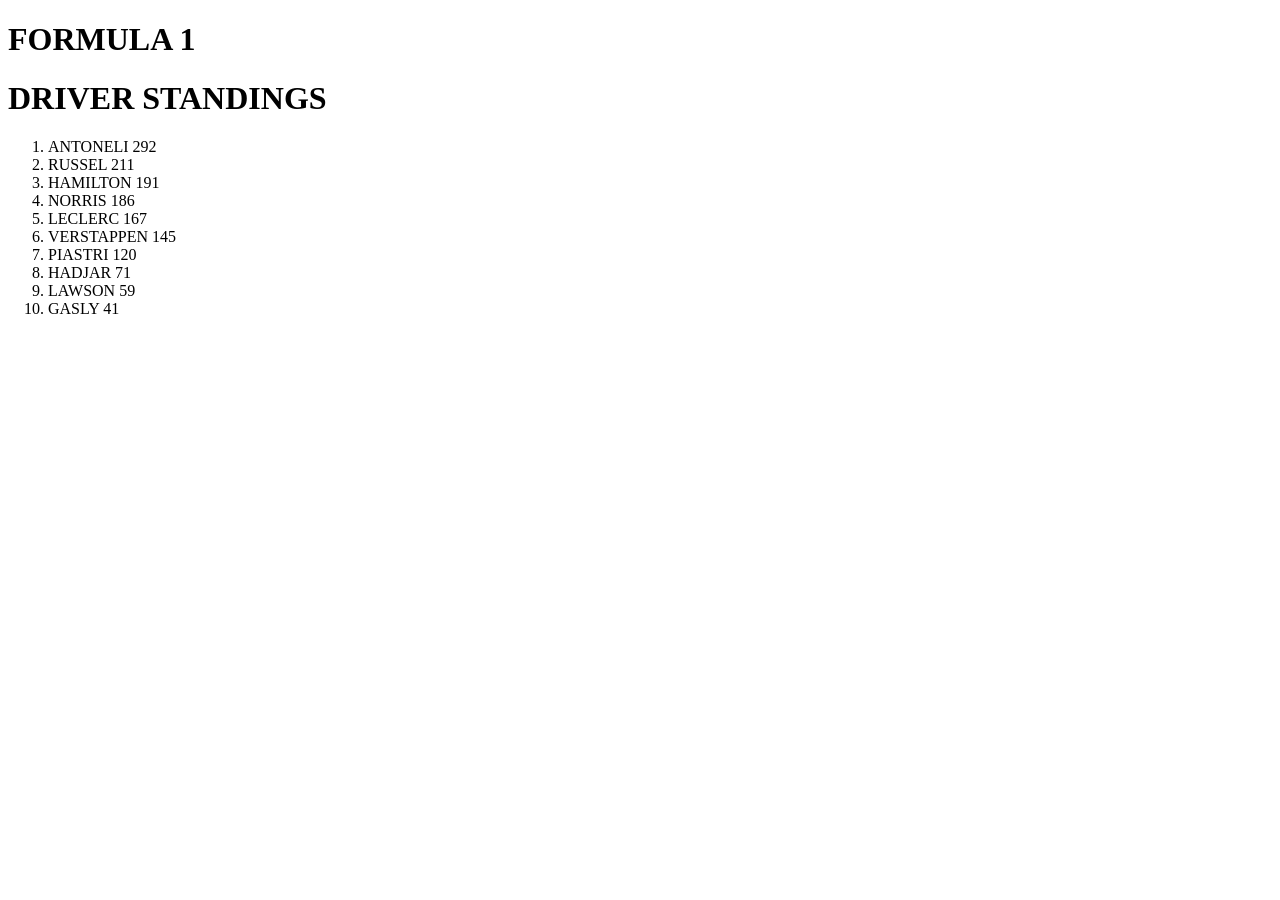
<file: HTML BASIC TAGS/list.html>
<!doctype html>
<html lang="en">
  <head>
    <meta charset="UTF-8" />
    <meta name="viewport" content="width=device-width, initial-scale=1.0" />
    <title>F1 DRIVERS CHAMPINION SHIP</title>
  </head>
  <body>
    <div>
      <h1>FORMULA 1</h1>
      <h1>DRIVER STANDINGS</h1>
      <ol>
        <li>ANTONELI 292</li>
        <li>RUSSEL 211</li>
        <li>HAMILTON 191</li>
        <li>NORRIS 186</li>
        <li>LECLERC 167</li>
        <li>VERSTAPPEN 145</li>
        <li>PIASTRI 120</li>
        <li>HADJAR 71</li>
        <li>LAWSON 59</li>
        <li>GASLY 41</li>
      </ol>
    </div>
  </body>
</html>
</file>
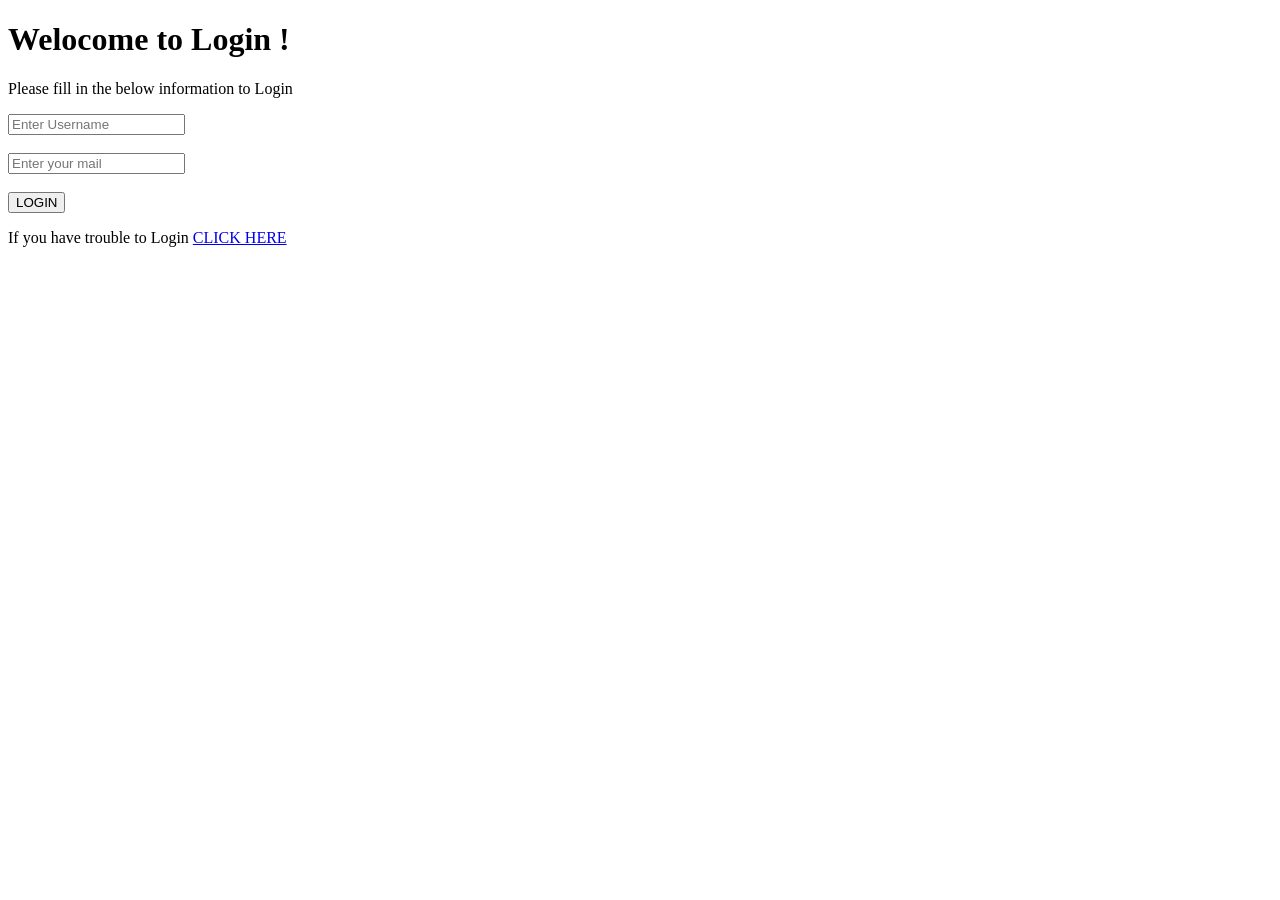
<file: HTML BASIC TAGS/Login.html>
<!doctype html>
<html lang="en">
  <head>
    <meta charset="UTF-8" />
    <meta name="viewport" content="width=device-width, initial-scale=1.0" />
    <title>LOGIN FORM</title>
  </head>
  <body>
    <div>
      <h1>Welocome to Login !</h1>
      <p>Please fill in the below information to Login</p>
      <div>
        <input type="text" placeholder="Enter Username" /><br /><br />
        <input type="email" placeholder="Enter your mail" />
        <br /><br />
      </div>
      <button>LOGIN</button>
      <p>If you have trouble to Login <a href="buttons.html">CLICK HERE</a></p>
    </div>
  </body>
</html>
</file>
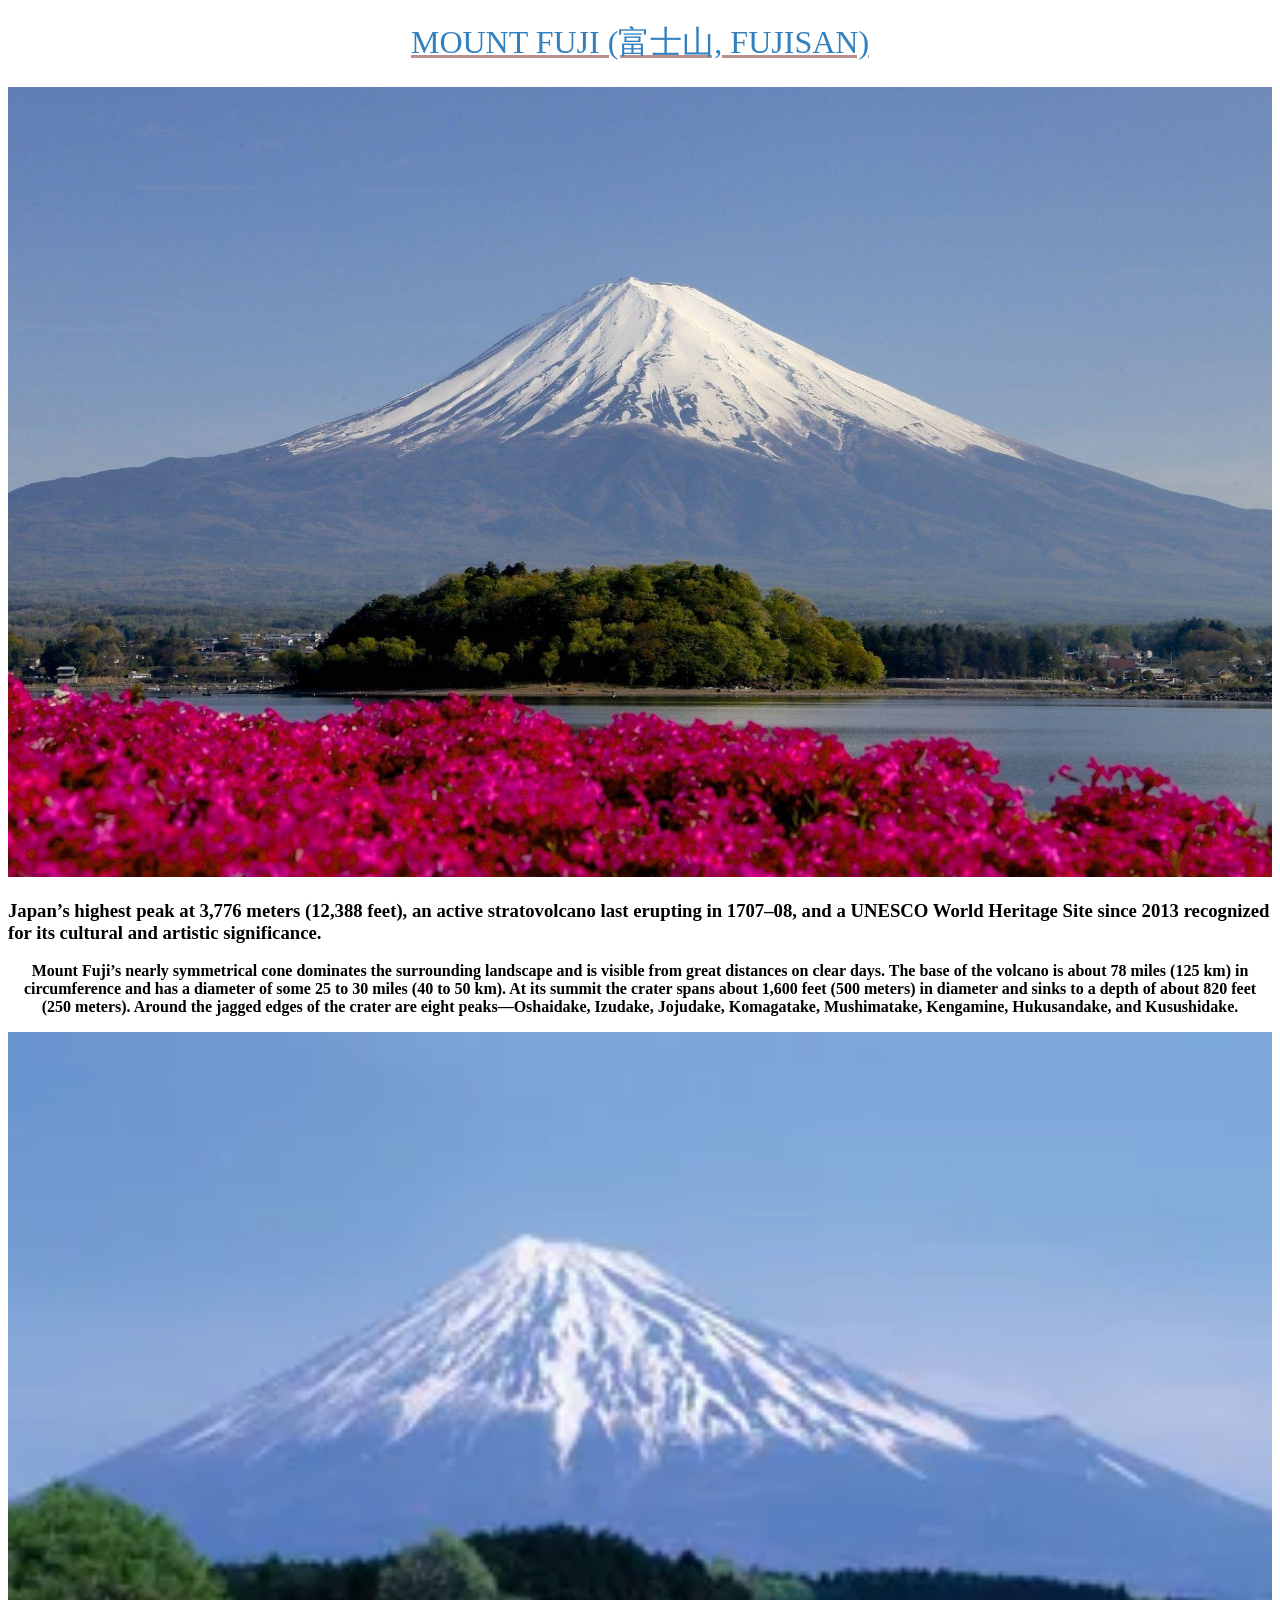
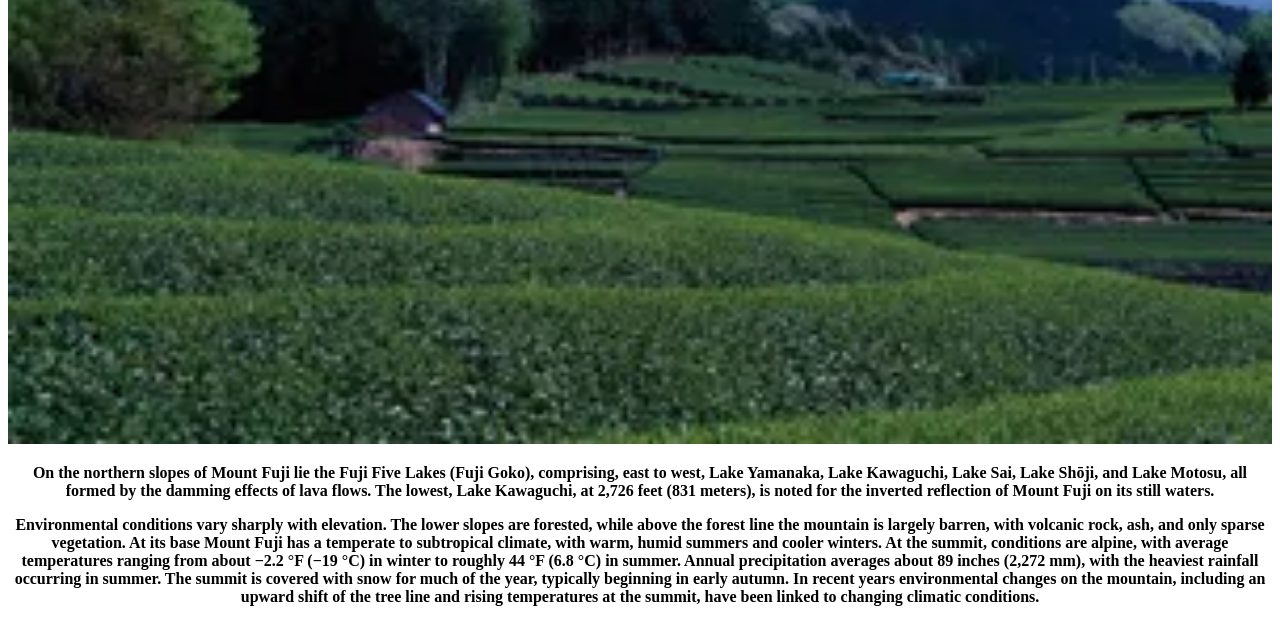
<file: HTML BASIC TAGS/Tags.html>
<!doctype html>
<html lang="en">
  <head>
    <meta charset="UTF-8" />
    <meta name="viewport" content="width=device-width, initial-scale=1.0" />
    <title>TAGS IN HTML</title>
    <link rel="stylesheet" href="text.css" />
  </head>
  <body>
    <div>
      <h1>Mount Fuji (富士山, Fujisan)</h1>
      <div><img src="images/43175.jpg" alt="Mount Fuji" width="100%" /></div>

      <h3>
        Japan’s highest peak at 3,776 meters (12,388 feet), an active
        stratovolcano last erupting in 1707–08, and a UNESCO World Heritage Site
        since 2013 recognized for its cultural and artistic significance.
      </h3>
      <p>
        Mount Fuji’s nearly symmetrical cone dominates the surrounding landscape
        and is visible from great distances on clear days. The base of the
        volcano is about 78 miles (125 km) in circumference and has a diameter
        of some 25 to 30 miles (40 to 50 km). At its summit the crater spans
        about 1,600 feet (500 meters) in diameter and sinks to a depth of about
        820 feet (250 meters). Around the jagged edges of the crater are eight
        peaks—Oshaidake, Izudake, Jojudake, Komagatake, Mushimatake, Kengamine,
        Hukusandake, and Kusushidake.
      </p>
      <div>
        <img src="images/mountfuji.webp" alt="Mount Fuji" width="100%" />
      </div>

      <p>
        On the northern slopes of Mount Fuji lie the Fuji Five Lakes (Fuji
        Goko), comprising, east to west, Lake Yamanaka, Lake Kawaguchi, Lake
        Sai, Lake Shōji, and Lake Motosu, all formed by the damming effects of
        lava flows. The lowest, Lake Kawaguchi, at 2,726 feet (831 meters), is
        noted for the inverted reflection of Mount Fuji on its still waters.
      </p>
      <p>
        Environmental conditions vary sharply with elevation. The lower slopes
        are forested, while above the forest line the mountain is largely
        barren, with volcanic rock, ash, and only sparse vegetation. At its base
        Mount Fuji has a temperate to subtropical climate, with warm, humid
        summers and cooler winters. At the summit, conditions are alpine, with
        average temperatures ranging from about −2.2 °F (−19 °C) in winter to
        roughly 44 °F (6.8 °C) in summer. Annual precipitation averages about 89
        inches (2,272 mm), with the heaviest rainfall occurring in summer. The
        summit is covered with snow for much of the year, typically beginning in
        early autumn. In recent years environmental changes on the mountain,
        including an upward shift of the tree line and rising temperatures at
        the summit, have been linked to changing climatic conditions.
      </p>
    </div>
  </body>
</html>
</file>
<file: HTML BASIC TAGS/text.css>
/*TEXT PROPERTY IN CSS

//font weight 
//it sets the thickness of a text characters
default is 400 and bold is 700

*/

h1 {
  font-weight: 400;
  text-decoration: underline rosybrown;
  text-transform: uppercase;
  color: #3280bf;
}
p {
  font-weight: 700;
}

h1,p {
  text-align: center;
}

ul{
    list-style: circle ;
}
/* TEXT DECORATION 
SETS DECORATIVE LINES ON TEXT 

//LINE VAULES ARE LINE THROUGH,OVERLINE,UNDERLINE,NONE

/FONT STYLE 
SETS THE STYLE OF THR FONT IT HAS VAULES LIKE NORMAL,ITALIC,OBLIQUE,OBLIQUE 10 DEG

//text - transformas

//TEXT ALIGNS 
/SPECIFIES THE HORIZONTAL ALIGNMENT OF TEXT WITHIN AN ELEMENT

text-align:center,left,right,justify
</file>
